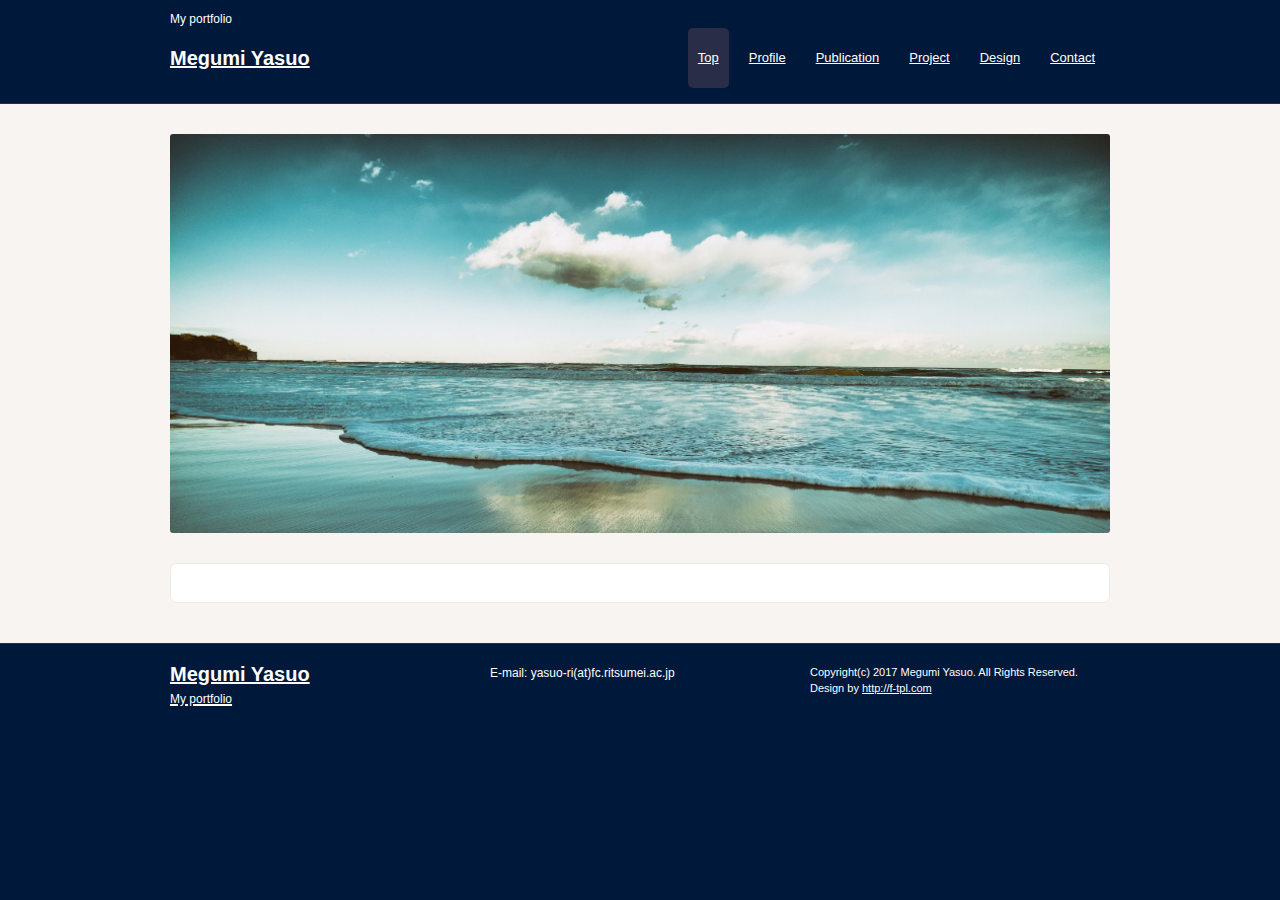
<file: index.html>
<!DOCTYPE html>
<html dir="ltr" lang="ja">
<head>
<meta charset="UTF-8">
<meta name="viewport" content="width=device-width, user-scalable=yes, maximum-scale=1.0, minimum-scale=1.0">
<meta name="description" content="Megumi Yasuo">
<meta name="keywords" content="">
<title>Megumi Yasuo</title>
<link rel="stylesheet" href="style.css" type="text/css" media="screen">
<!--[if lt IE 9]>
<script src="js/html5.js"></script>
<script src="js/css3-mediaqueries.js"></script>
<![endif]-->
</head>
<body>

<!-- ヘッダー -->
<div id="header">
	<div class="inner">
		<h1>My portfolio</h1>
		<!-- ロゴ -->
		<div class="logo">
			<a href="index.html">Megumi Yasuo<br></a>
		</div>
		<!-- / ロゴ -->
    
	  <!-- トップナビゲーション -->
		<ul id="topnav">
			<li class="active"><a href="index.html">Top<br>
			<li><a href="profile.html">Profile<br></a></li>
			<li><a href="publication.html">Publication<br></a></li>
			<li><a href="project.html">Project<br></a></li>
			<li><a href="design.html">Design<br></a></li>
			<li><a href="contact.html">Contact<br></a></li>
		</ul>
		<!-- トップナビゲーション -->
  </div>
</div>
<!-- / ヘッダー -->

<div id="wrapper">

	<!-- メイン画像 -->
	<div id="mainBanner" class="mainImg">
		<img src="images/mainImg.jpg" width= "940" height="500" alt="">
	</div>
	<!-- / メイン画像 -->
 
	<!-- 4カラム -->
<!--   <section class="gridWrapper">
		<article class="grid">
			<h3>自然との調和を目指す企業です</h3>
			<img src="images/eyecatch1.jpg" width="220" height="175" alt="">			
			<p>Comment1</p>
			<p class="readmore"><a href="subpage.html"></a></p>
		</article>
 -->		
	<!-- </section> -->
	<!-- / 4カラム -->
      
	<section class="content">
<!-- 		<h3 class="heading">更新履歴</h3>
		<article>
			<p>3/8 ポートフォリオを公開しました</p> -->
			
		</article>
	</section>

</div>
<!-- / WRAPPER -->

<!-- フッター -->
<div id="footer">
	<div class="inner">
    
		<!-- 3カラム -->
    <section class="gridWrapper">
      
			<article class="grid">
      	<!-- ロゴ -->
				<p class="logo"><a href="index.html">Megumi Yasuo<br /><span>My portfolio</span></a></p>
				<!-- / ロゴ -->
			</article>
			
      <article class="grid">
      	<!-- 電話番号+受付時間 -->
				<p class="mail">E-mail: yasuo-ri(at)fc.ritsumei.ac.jp</p>
				<!-- / 電話番号+受付時間 -->
			</article>
			
      <article class="grid copyright">
      	Copyright(c) 2017 Megumi Yasuo. All Rights Reserved. Design by <a href="http://f-tpl.com" target="_blank" rel="nofollow">http://f-tpl.com</a>
			</article>
		
    </section>
		<!-- / 3カラム -->
      
	</div>
</div>
<!-- / フッター -->

</body>
</html>
</file>
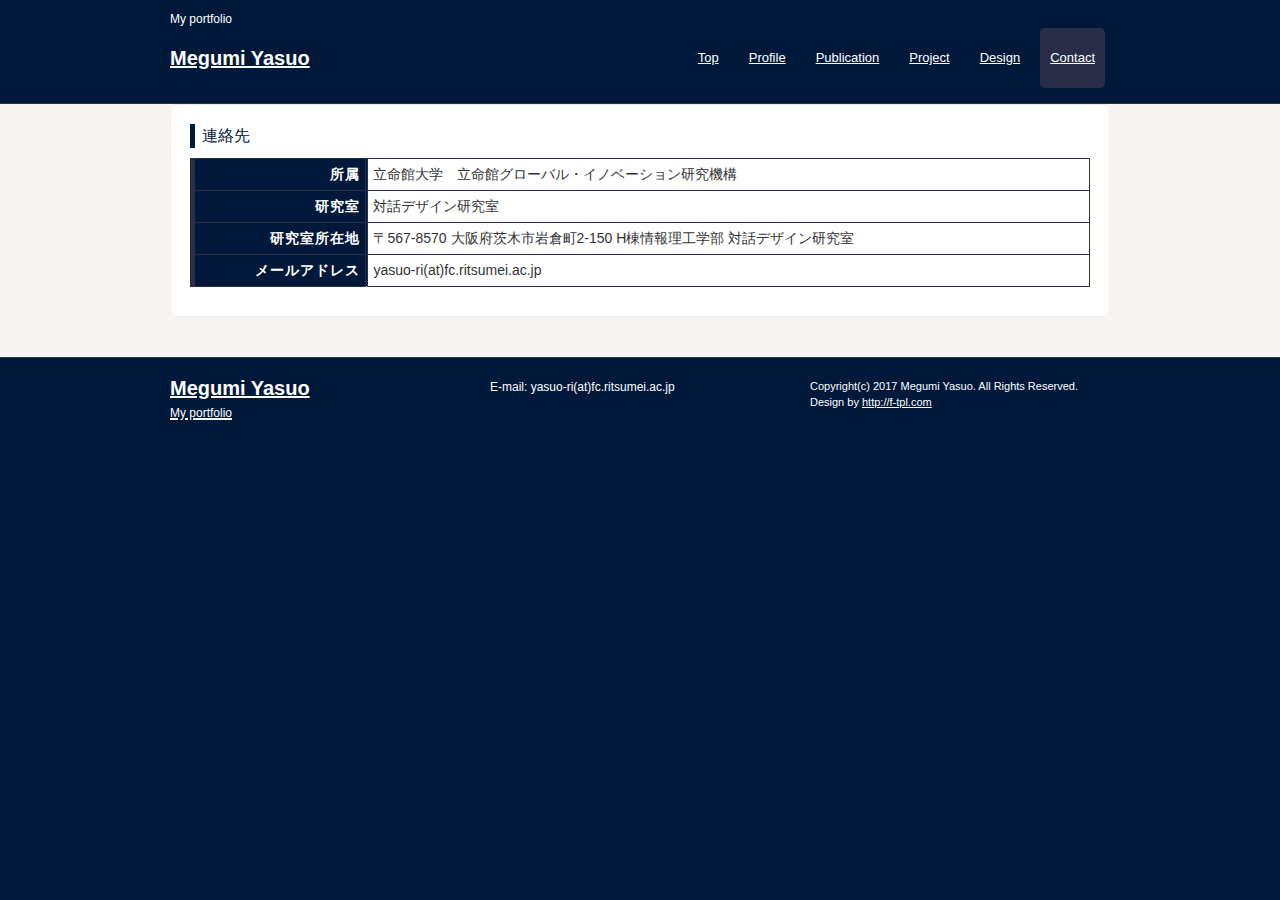
<file: contact.html>
<!DOCTYPE html>
<html dir="ltr" lang="ja">
<head>
<meta charset="UTF-8">
<meta name="viewport" content="width=device-width, user-scalable=yes, maximum-scale=1.0, minimum-scale=1.0">
<meta name="description" content="Megumi Yasuo">
<meta name="keywords" content="">
<title>Megumi Yasuo</title>
<link rel="stylesheet" href="style.css" type="text/css" media="screen">
<!--[if lt IE 9]>
<script src="js/html5.js"></script>
<script src="js/css3-mediaqueries.js"></script>
<![endif]-->
</head>
<body>

<!-- ヘッダー -->
<div id="header">
	<div class="inner">
		<h1>My portfolio</h1>
		<!-- ロゴ -->
		<div class="logo">
			<a href="index.html">Megumi Yasuo<br></a>
		</div>
		<!-- / ロゴ -->
    
	  <!-- トップナビゲーション -->
		<ul id="topnav">
			<li><a href="index.html">Top<br>
			<li><a href="profile.html">Profile<br></a></li>
			<li><a href="publication.html">Publication<br></a></li>
			<li><a href="project.html">Project<br></a></li>
			<li><a href="design.html">Design<br></a></li>
			<li class="active"><a href="contact.html">Contact<br></a></li>
		</ul>
		<!-- トップナビゲーション -->
  </div>
</div>
<!-- / ヘッダー -->

<div id="wrapper">

	<!-- コンテンツ -->

  	<section class="content">
			<h3 class="heading">連絡先</h3>
			<table class="table">
				<tr>
					<th>所属</th>
					<td>立命館大学　立命館グローバル・イノベーション研究機構</td>
				</tr>
				<tr>
					<th>研究室</th>
					<td>対話デザイン研究室</td>
				</tr>
				<tr>
					<th>研究室所在地</th>
					<td>〒567-8570 大阪府茨木市岩倉町2-150 H棟情報理工学部 対話デザイン研究室</td>
				</tr>
				<tr>
					<th>メールアドレス</th>
					<td>yasuo-ri(at)fc.ritsumei.ac.jp</td>
				</tr>
			</table>
		</section>

		
    
	</section>
	<!-- / コンテンツ -->

	<!-- サブコンテンツ -->
  

</div>
<!-- / WRAPPER -->

<!-- フッター -->
<div id="footer">
	<div class="inner">
    
		<!-- 3カラム -->
    <section class="gridWrapper">
      
			<article class="grid">
      	<!-- ロゴ -->
				<p class="logo"><a href="index.html">Megumi Yasuo<br /><span>My portfolio</span></a></p>
				<!-- / ロゴ -->
			</article>
			
      <article class="grid">
      	<!-- 電話番号+受付時間 -->
				<p class="mail">E-mail: yasuo-ri(at)fc.ritsumei.ac.jp</p>
				<!-- / 電話番号+受付時間 -->
			</article>
			
      <article class="grid copyright">
      	Copyright(c) 2017 Megumi Yasuo. All Rights Reserved. Design by <a href="http://f-tpl.com" target="_blank" rel="nofollow">http://f-tpl.com</a>
			</article>
		
    </section>
		<!-- / 3カラム -->
      
	</div>
</div>
<!-- / フッター -->

</body>
</html>
</file>
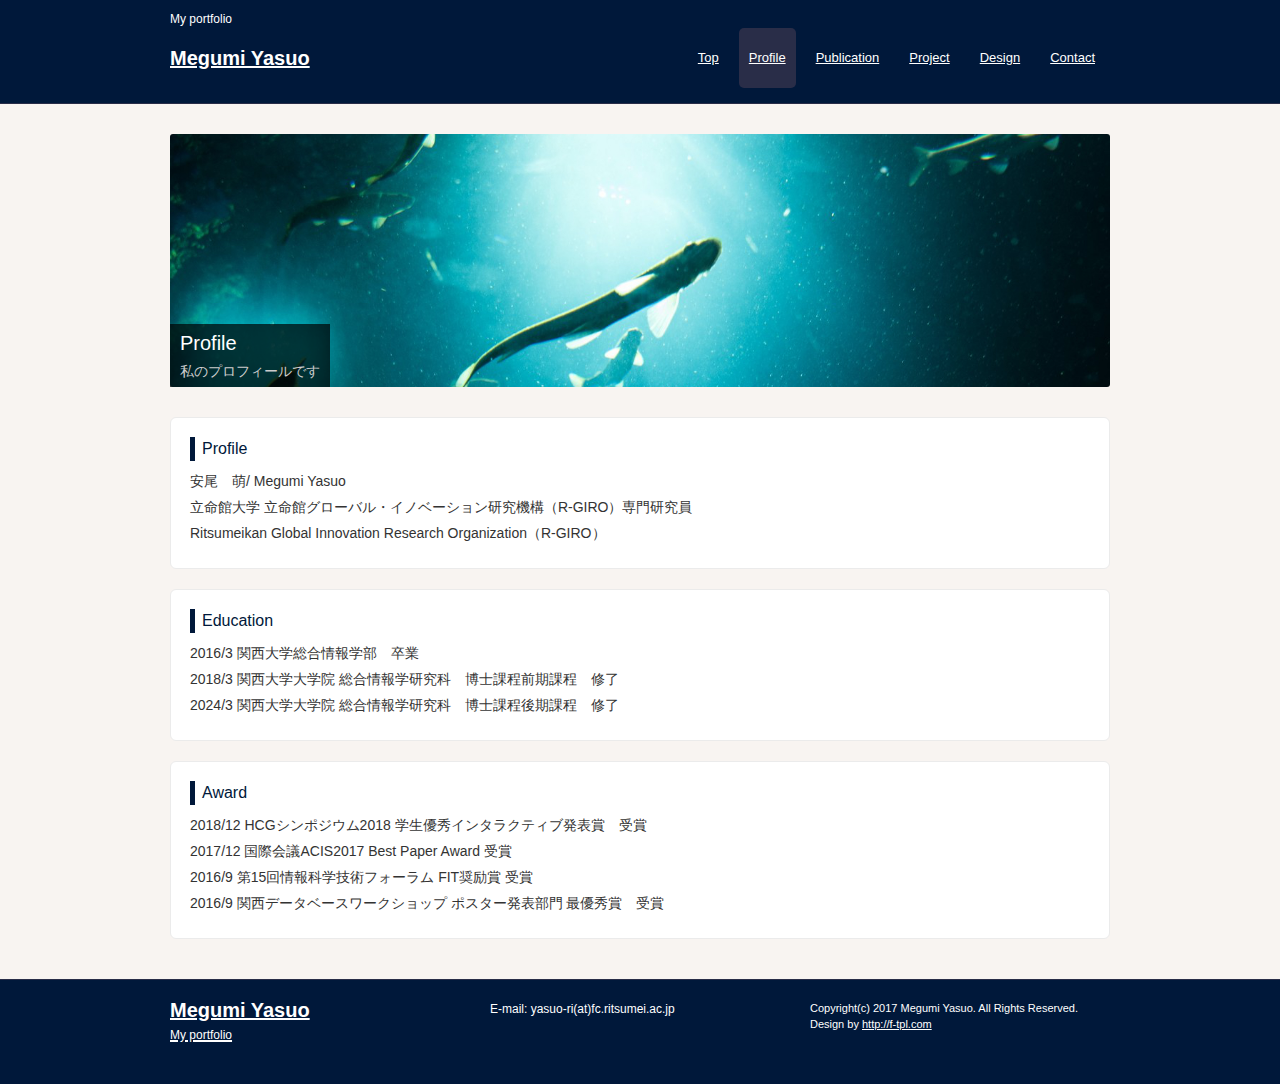
<file: profile.html>
<!DOCTYPE html>
<html dir="ltr" lang="ja">
<head>
<meta charset="UTF-8">
<meta name="viewport" content="width=device-width, user-scalable=yes, maximum-scale=1.0, minimum-scale=1.0">
<meta name="description" content="Megumi Yasuo">
<meta name="keywords" content="">
<title>Megumi Yasuo</title>
<link rel="stylesheet" href="style.css" type="text/css" media="screen">
<!--[if lt IE 9]>
<script src="js/html5.js"></script>
<script src="js/css3-mediaqueries.js"></script>
<![endif]-->
</head>
<body>

<!-- ヘッダー -->
<div id="header">
	<div class="inner">
		<h1>My portfolio</h1>
		<!-- ロゴ -->
		<div class="logo">
			<a href="index.html">Megumi Yasuo<br></a>
		</div>
		<!-- / ロゴ -->
    
	  <!-- トップナビゲーション -->
		<ul id="topnav">
			<li><a href="index.html">Top<br>
			<li class="active"><a href="profile.html">Profile<br></a></li>
			<li><a href="publication.html">Publication<br></a></li>
			<li><a href="project.html">Project<br></a></li>
			<li><a href="design.html">Design<br></a></li>
			<li><a href="contact.html">Contact<br></a></li>
		</ul>
		<!-- トップナビゲーション -->
  </div>
</div>
<!-- / ヘッダー -->

<div id="wrapper">

	<!-- コンテンツ -->
	<section id="main">

		<!-- サブ画像 -->
		<div id="mainBanner" class="subImg">
      <img src="images/mainImg2.jpg" alt="" width="940" height="200">
      <div class="slogan">
			<h2>Profile</h2>
			<h3>私のプロフィールです</h3>	
			</div>
    </div>
		<!-- / サブ画像 -->

		<section class="content">
			<h3 class="heading">Profile</h3>
			<article>
				<p class="myName">安尾　萌/ Megumi Yasuo</p>
				<p>立命館大学 立命館グローバル・イノベーション研究機構（R-GIRO）専門研究員</p>
				<p>Ritsumeikan Global Innovation Research Organization（R-GIRO）</p>
			</article>

		</section>


		<section class="content">
			<h3 class="heading">Education</h3>
			<article>
				<p>2016/3 関西大学総合情報学部　卒業</p>
				<p>2018/3 関西大学大学院 総合情報学研究科　博士課程前期課程　修了</p>
				<p>2024/3 関西大学大学院 総合情報学研究科　博士課程後期課程　修了</p>

			</article>
		</section>

		<section class="content">
			<h3 class="heading">Award</h3>
			<article>
				<p>2018/12 HCGシンポジウム2018 学生優秀インタラクティブ発表賞　受賞</p>
				<p>2017/12 国際会議ACIS2017 Best Paper Award 受賞</p>
				<p>2016/9 第15回情報科学技術フォーラム FIT奨励賞 受賞</p>
				<p>2016/9 関西データベースワークショップ ポスター発表部門 最優秀賞　受賞</p>

			</article>
		</section>

    
	</section>
	<!-- / コンテンツ -->


</div>
<!-- / WRAPPER -->

<!-- フッター -->
<div id="footer">
	<div class="inner">
    
		<!-- 3カラム -->
    <section class="gridWrapper">
      
			<article class="grid">
      	<!-- ロゴ -->
				<p class="logo"><a href="index.html">Megumi Yasuo<br><span>My portfolio</span></a></p>
				<!-- / ロゴ -->
			</article>
			
      <article class="grid">
      	<!-- 電話番号+受付時間 -->
				<p class="mail">E-mail: yasuo-ri(at)fc.ritsumei.ac.jp</p>
				<!-- / 電話番号+受付時間 -->
			</article>
			
      <article class="grid copyright">
      	Copyright(c) 2017 Megumi Yasuo. All Rights Reserved. Design by <a href="http://f-tpl.com" target="_blank" rel="nofollow">http://f-tpl.com</a>
			</article>
		
    </section>
		<!-- / 3カラム -->
      
	</div>
</div>
<!-- / フッター -->

</body>
</html>
</file>
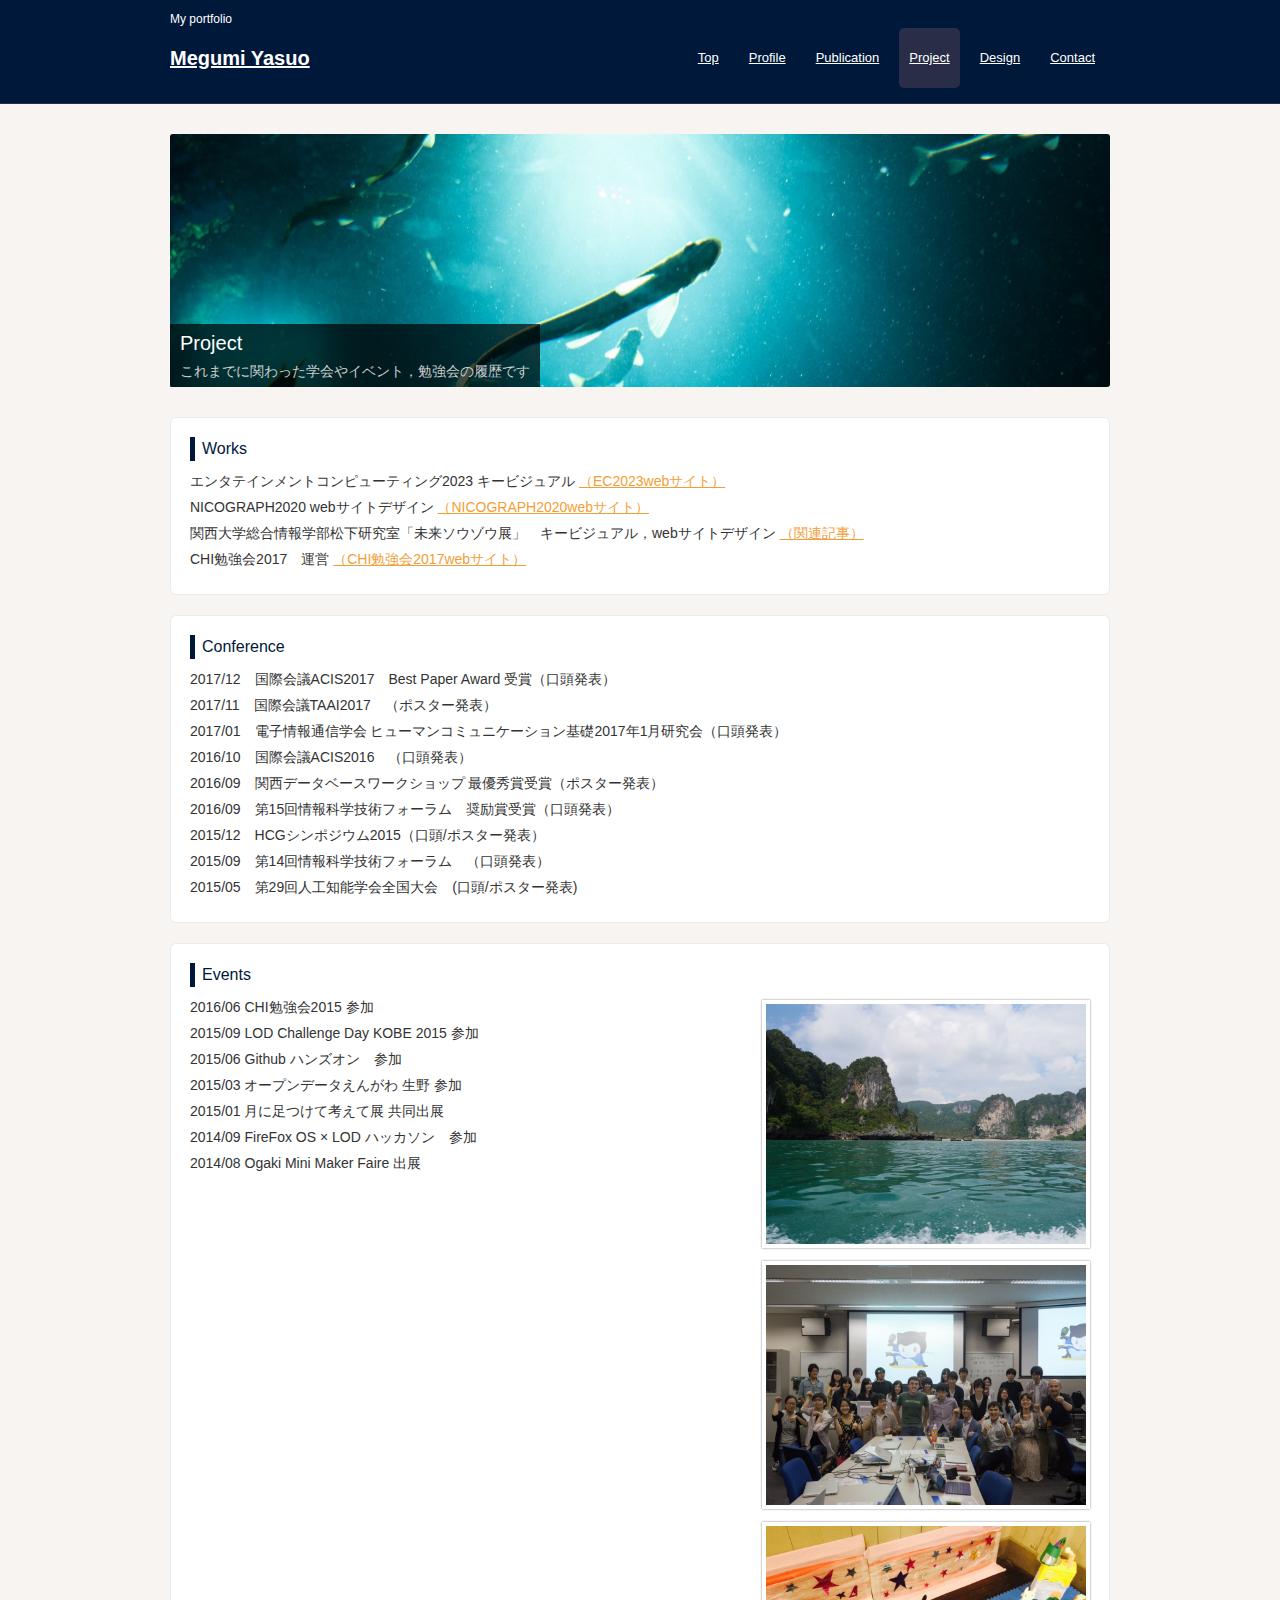
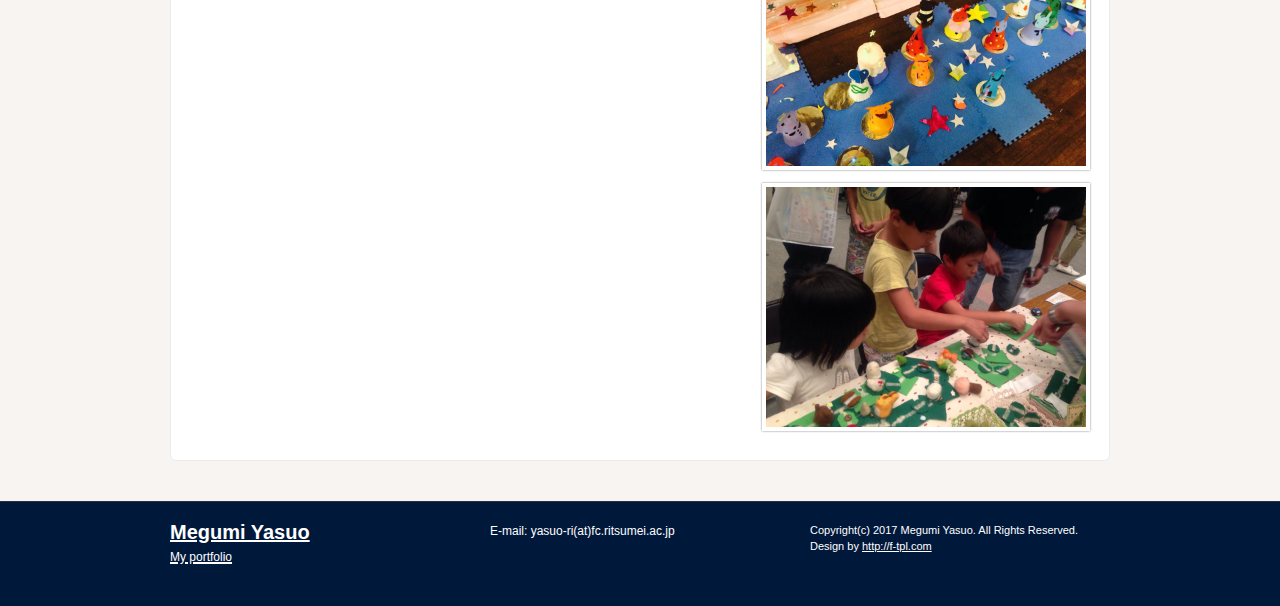
<file: project.html>
<!DOCTYPE html>
<html dir="ltr" lang="ja">
<head>
<meta charset="UTF-8">
<meta name="viewport" content="width=device-width, user-scalable=yes, maximum-scale=1.0, minimum-scale=1.0">
<meta name="description" content="Megumi Yasuo">
<meta name="keywords" content="">
<title>Megumi Yasuo</title>
<link rel="stylesheet" href="style.css" type="text/css" media="screen">
<!--[if lt IE 9]>
<script src="js/html5.js"></script>
<script src="js/css3-mediaqueries.js"></script>
<![endif]-->
</head>
<body>

<!-- ヘッダー -->
<div id="header">
	<div class="inner">
		<h1>My portfolio</h1>
		<!-- ロゴ -->
		<div class="logo">
			<a href="index.html">Megumi Yasuo<br></a>
		</div>
		<!-- / ロゴ -->
    
	  <!-- トップナビゲーション -->
		<ul id="topnav">
			<li><a href="index.html">Top<br>
			<li><a href="profile.html">Profile<br></a></li>
			<li><a href="publication.html">Publication<br></a></li>
			<li class="active"><a href="project.html">Project<br></a></li>
			<li><a href="design.html">Design<br></a></li>
			<li><a href="contact.html">Contact<br></a></li>
		</ul>
		<!-- トップナビゲーション -->
  </div>
</div>
<!-- / ヘッダー -->

<div id="wrapper">

	<!-- コンテンツ -->
	<section id="main">

		<!-- サブ画像 -->
		<div id="mainBanner" class="subImg">
      <img src="images/mainImg2.jpg" alt="" width="940" height="200">
      <div class="slogan">
				<h2>Project</h2>
				<h3>これまでに関わった学会やイベント，勉強会の履歴です</h3>
			</div>
    </div>
        <section class="content">
			<h3 class="heading">Works</h3>
			<article>
				<p>エンタテインメントコンピューティング2023 キービジュアル
				<a href="https://ec2023.entcomp.org/">（EC2023webサイト）</a></p>

				<p>NICOGRAPH2020 webサイトデザイン
				<a href="https://www.art-science.org/nicograph/nico2020/">（NICOGRAPH2020webサイト）</a></p>

				<p>関西大学総合情報学部松下研究室「未来ソウゾウ展」　キービジュアル，webサイトデザイン
				<a href="https://mtstlab.org/?p=4225">（関連記事）</a></p>

				<p>CHI勉強会2017　運営
				<a href="https://sigchi.jp/seminar/chi2017/">（CHI勉強会2017webサイト）</a></p>
			</article>
	</section>

		<!-- / サブ画像 -->
		<section class="content">
			<h3 class="heading">Conference</h3>
			<article>
				<p>2017/12　国際会議ACIS2017　Best Paper Award 受賞（口頭発表）</p>
				<p>2017/11　国際会議TAAI2017　（ポスター発表）</p>
				<p>2017/01　電子情報通信学会 ヒューマンコミュニケーション基礎2017年1月研究会（口頭発表）</p>
				<p>2016/10　国際会議ACIS2016　（口頭発表）</p>
				<p>2016/09　関西データベースワークショップ 最優秀賞受賞（ポスター発表）</p>
				<p>2016/09　第15回情報科学技術フォーラム　奨励賞受賞（口頭発表）</p>
				<p>2015/12　HCGシンポジウム2015（口頭/ポスター発表）</p>
				<p>2015/09　第14回情報科学技術フォーラム　（口頭発表）</p>
				<p>2015/05　第29回人工知能学会全国大会　(口頭/ポスター発表)</p>
			</article>
		</section>


		<section class="content">
			<h3 class="heading">Events</h3>
			<article>
				<img src="images/ACIS2016.jpg" width="320" height="240" alt="" class="alignright frame">
				<p>2016/06  CHI勉強会2015 参加</p>
				<p>2015/09  LOD Challenge Day KOBE 2015 参加</p>
				<img src="images/github.jpg" width="320" height="240" alt="" class="alignright frame">
				<p>2015/06  Github ハンズオン　参加</p>
				<p>2015/03  オープンデータえんがわ 生野  参加</p>
				<img src="images/Tsukiten.jpg" width="320" height="240" alt="" class="alignright frame">
				<p>2015/01  月に足つけて考えて展 共同出展</p>
				<p>2014/09  FireFox OS × LOD ハッカソン　参加</p>
				<img src="images/Make_ogaki.jpg" width="320" height="240" alt="" class="alignright frame">
				<p>2014/08  Ogaki Mini Maker Faire 出展</p>
			</article>
		</section>
    

	<!-- / サブコンテンツ -->

</div>
<!-- / WRAPPER -->

<!-- フッター -->
<div id="footer">
	<div class="inner">
    
		<!-- 3カラム -->
    <section class="gridWrapper">
      
			<article class="grid">
      	<!-- ロゴ -->
				<p class="logo"><a href="index.html">Megumi Yasuo<br /><span>My portfolio</span></a></p>
				<!-- / ロゴ -->
			</article>
			
      <article class="grid">
      	<!-- 電話番号+受付時間 -->
				<p class="mail">E-mail: yasuo-ri(at)fc.ritsumei.ac.jp</p>
				<!-- / 電話番号+受付時間 -->
			</article>
			
      <article class="grid copyright">
      	Copyright(c) 2017 Megumi Yasuo. All Rights Reserved. Design by <a href="http://f-tpl.com" target="_blank" rel="nofollow">http://f-tpl.com</a>
			</article>
		
    </section>
		<!-- / 3カラム -->
      
	</div>
</div>
<!-- / フッター -->

</body>
</html>
</file>
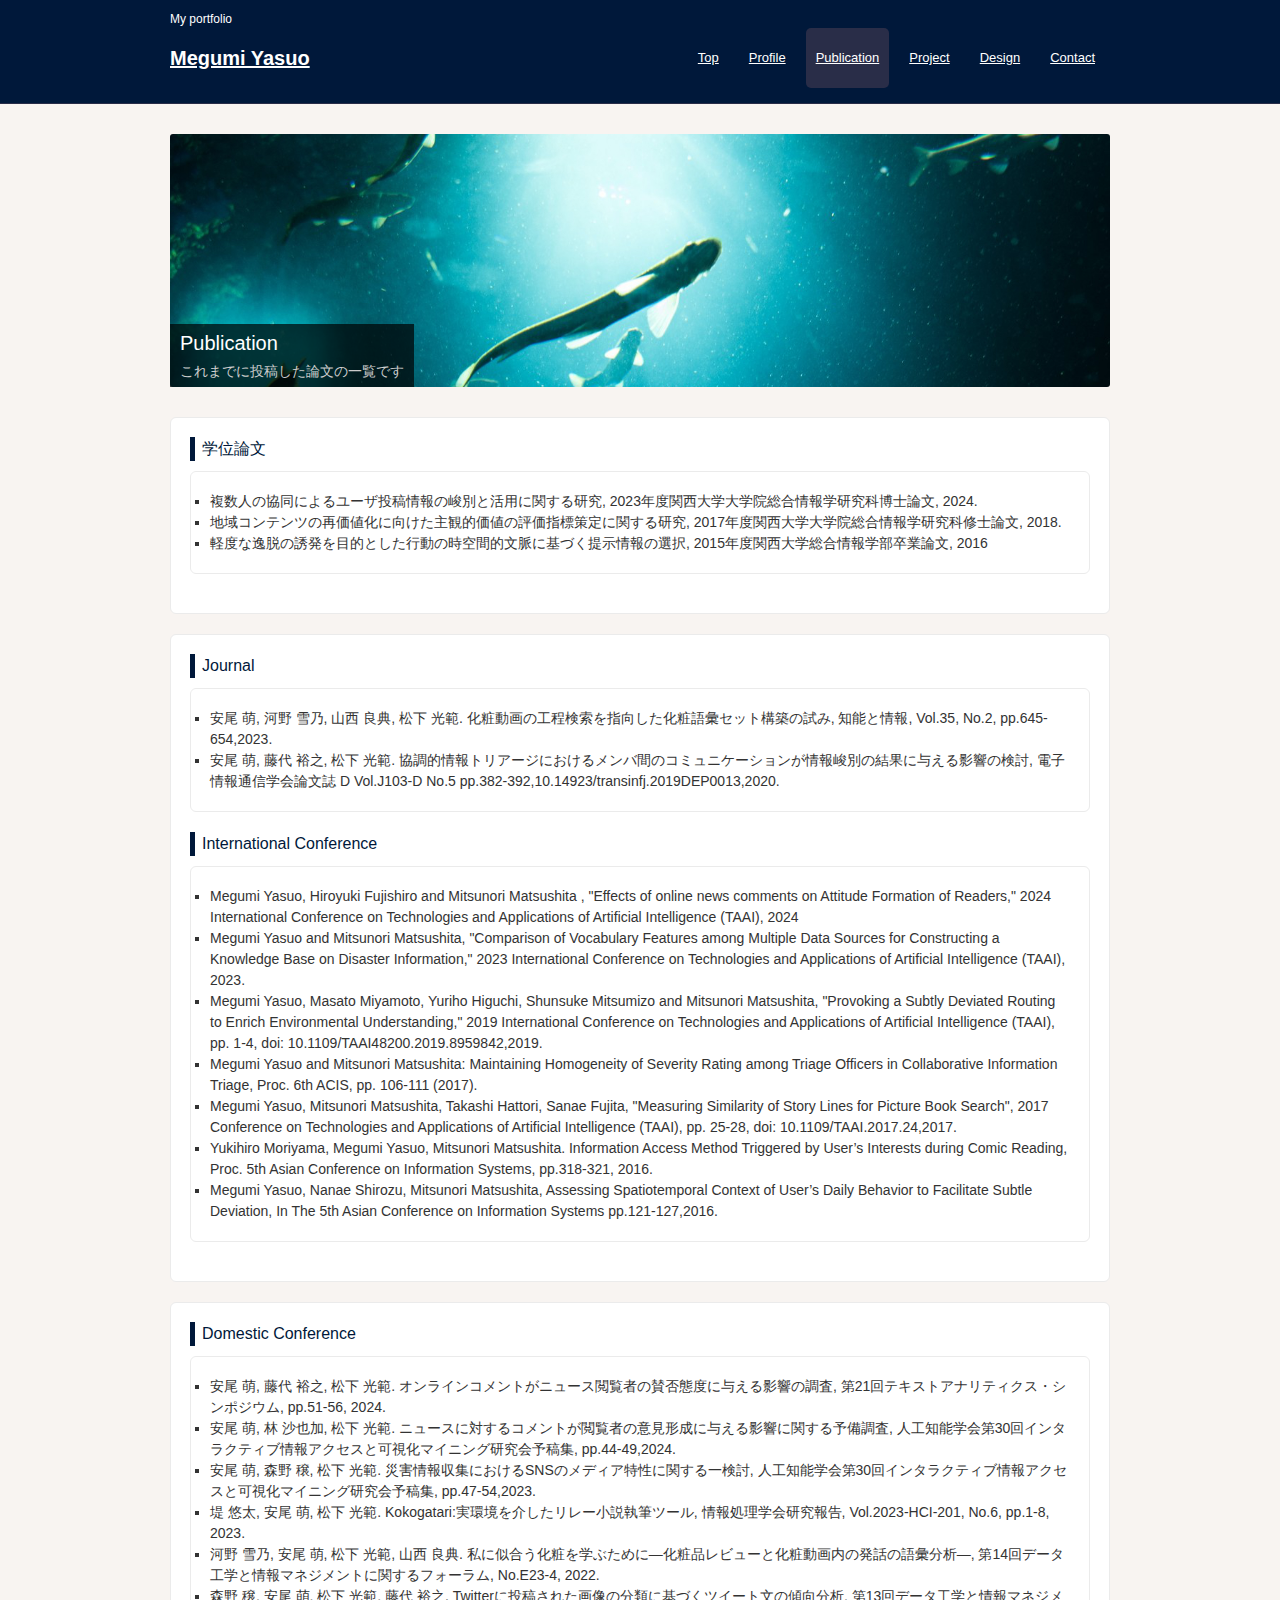
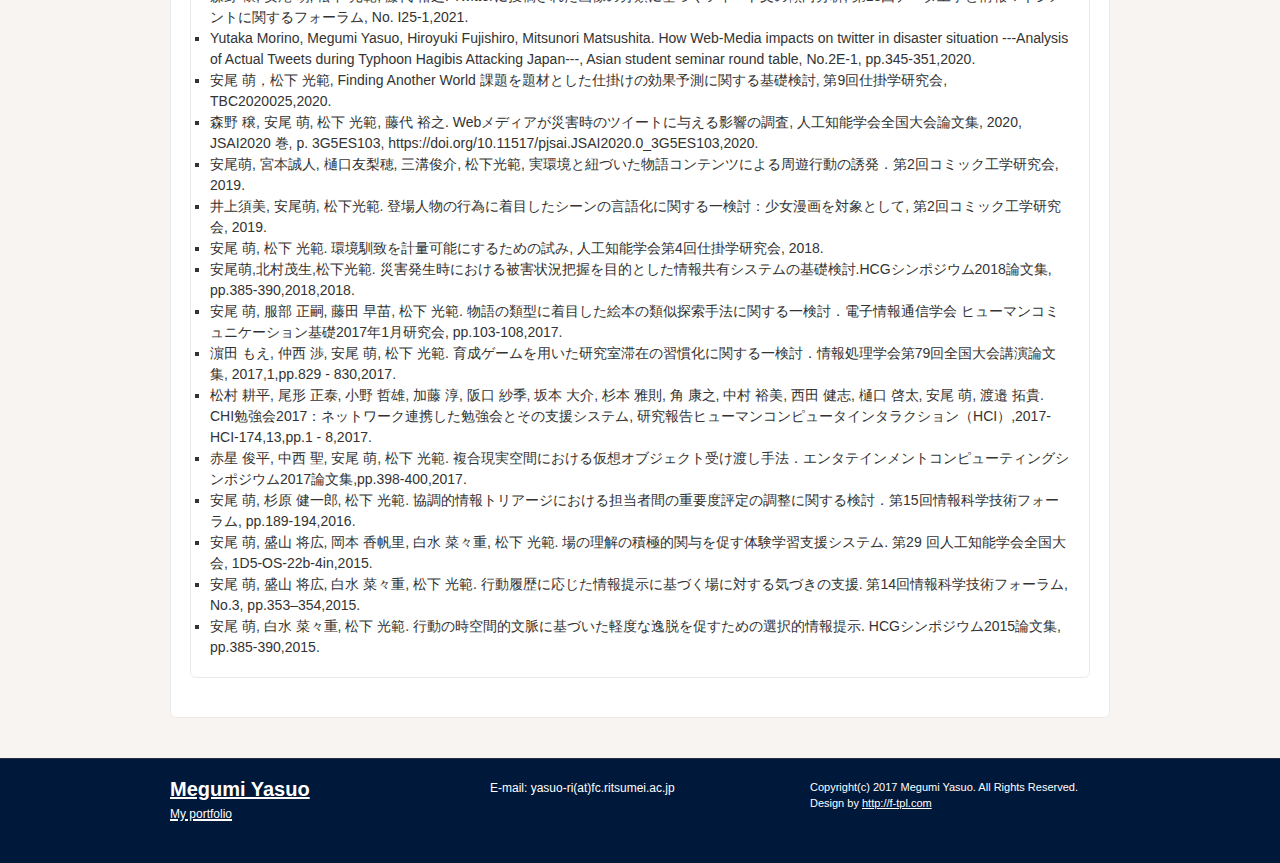
<file: publication.html>
<!DOCTYPE html>
<html dir="ltr" lang="ja">
<head>
<meta charset="UTF-8">
<meta name="viewport" content="width=device-width, user-scalable=yes, maximum-scale=1.0, minimum-scale=1.0">
<meta name="description" content="Megumi Yasuo">
<meta name="keywords" content="">
<title>Megumi Yasuo</title>
<link rel="stylesheet" href="style.css" type="text/css" media="screen">
<!--[if lt IE 9]>
<script src="js/html5.js"></script>
<script src="js/css3-mediaqueries.js"></script>
<![endif]-->
</head>
<body>

<!-- ヘッダー -->
<div id="header">
	<div class="inner">
		<h1>My portfolio</h1>
		<!-- ロゴ -->
		<div class="logo">
			<a href="index.html">Megumi Yasuo<br></a>
		</div>
		<!-- / ロゴ -->
    
	  <!-- トップナビゲーション -->
		<ul id="topnav">
			<li><a href="index.html">Top<br>
			<li><a href="profile.html">Profile<br></a></li>
			<li class="active"><a href="publication.html">Publication<br></a></li>
			<li><a href="project.html">Project<br></a></li>
			<li><a href="design.html">Design<br></a></li>
			<li><a href="contact.html">Contact<br></a></li>
		</ul>
		<!-- トップナビゲーション -->
  </div>
</div>
<!-- / ヘッダー -->

<div id="wrapper">

	<!-- コンテンツ -->
	<section id="main">

		<!-- サブ画像 -->
		<div id="mainBanner" class="subImg">
      <img src="images/mainImg2.jpg" alt="" width="940" height="200">
      <div class="slogan">
				<h2>Publication</h2>
				<h3>これまでに投稿した論文の一覧です</h3>
			</div>
    </div>
		<!-- / サブ画像 -->
		<section class="content">
			<h3 class="heading">学位論文</h3>
			<ul class="paper_list">
    		<li>複数人の協同によるユーザ投稿情報の峻別と活用に関する研究, 2023年度関西大学大学院総合情報学研究科博士論文, 2024.</li>
    		<li>地域コンテンツの再価値化に向けた主観的価値の評価指標策定に関する研究, 2017年度関西大学大学院総合情報学研究科修士論文, 2018.</li>
    		<li>軽度な逸脱の誘発を目的とした行動の時空間的文脈に基づく提示情報の選択, 2015年度関西大学総合情報学部卒業論文, 2016</li>
    		</ul>
		</section>


		<section class="content">
			<h3 class="heading">Journal</h3>
			<ul class="paper_list">
				<li>安尾 萌, 河野 雪乃, 山西 良典, 松下 光範. 化粧動画の工程検索を指向した化粧語彙セット構築の試み, 知能と情報, Vol.35, No.2, pp.645-654,2023.</li>
				<li>安尾 萌, 藤代 裕之, 松下 光範. 協調的情報トリアージにおけるメンバ間のコミュニケーションが情報峻別の結果に与える影響の検討, 電子情報通信学会論文誌 D Vol.J103-D No.5 pp.382-392,10.14923/transinfj.2019DEP0013,2020.</li>

			</ul>
			<h3 class="heading">International Conference</h3>
			<ul class="paper_list">
				<li>Megumi Yasuo, Hiroyuki Fujishiro and Mitsunori Matsushita
				, "Effects of online news comments on Attitude Formation of Readers," 2024 International Conference on Technologies and Applications of Artiﬁcial Intelligence (TAAI), 2024</li>
				<li>Megumi Yasuo and  Mitsunori Matsushita, "Comparison of Vocabulary Features among Multiple Data Sources for Constructing a Knowledge Base on Disaster Information," 2023 International Conference on Technologies and Applications of Artiﬁcial Intelligence (TAAI), 2023.</li>
				<li>Megumi Yasuo, Masato Miyamoto, Yuriho Higuchi, Shunsuke Mitsumizo and Mitsunori Matsushita, "Provoking a Subtly Deviated Routing to Enrich Environmental Understanding," 2019 International Conference on Technologies and Applications of Artiﬁcial Intelligence (TAAI), pp. 1-4, doi: 10.1109/TAAI48200.2019.8959842,2019.</li>
				<li>Megumi Yasuo and Mitsunori Matsushita: Maintaining Homogeneity of Severity Rating among Triage Officers in Collaborative Information Triage, Proc. 6th ACIS, pp. 106-111 (2017).</li>
				<li>Megumi Yasuo, Mitsunori Matsushita, Takashi Hattori, Sanae Fujita, "Measuring Similarity of Story Lines for Picture Book Search", 2017 Conference on Technologies and Applications of Artificial Intelligence (TAAI), pp. 25-28, doi: 10.1109/TAAI.2017.24,2017.</li>
				<li>Yukihiro Moriyama, Megumi Yasuo, Mitsunori Matsushita. Information Access Method Triggered by User’s Interests during Comic Reading, Proc. 5th Asian Conference on Information Systems, pp.318-321, 2016.</li>
				<li>Megumi Yasuo, Nanae Shirozu, Mitsunori Matsushita, Assessing Spatiotemporal Context of User’s Daily Behavior to Facilitate Subtle Deviation, In The 5th Asian Conference on Information Systems pp.121-127,2016.</li>
		</section>

		<section class="content">
			<h3 class="heading">Domestic Conference</h3>
			<ul class="paper_list">
				<li>安尾 萌, 藤代 裕之, 松下 光範. オンラインコメントがニュース閲覧者の賛否態度に与える影響の調査, 第21回テキストアナリティクス・シンポジウム, pp.51-56, 2024.</li>
				<li>安尾 萌, 林 沙也加, 松下 光範. ニュースに対するコメントが閲覧者の意見形成に与える影響に関する予備調査, 人工知能学会第30回インタラクティブ情報アクセスと可視化マイニング研究会予稿集, pp.44-49,2024.</li>
				<li>安尾 萌, 森野 穣, 松下 光範. 災害情報収集におけるSNSのメディア特性に関する一検討, 人工知能学会第30回インタラクティブ情報アクセスと可視化マイニング研究会予稿集, pp.47-54,2023.</li>
				<li>堤 悠太, 安尾 萌, 松下 光範. Kokogatari:実環境を介したリレー小説執筆ツール, 情報処理学会研究報告, Vol.2023-HCI-201, No.6, pp.1-8, 2023.</li>
				<li>河野 雪乃, 安尾 萌, 松下 光範, 山西 良典. 私に似合う化粧を学ぶために―化粧品レビューと化粧動画内の発話の語彙分析―, 第14回データ工学と情報マネジメントに関するフォーラム, No.E23-4, 2022.</li>
				<li>森野 穣, 安尾 萌, 松下 光範, 藤代 裕之. Twitterに投稿された画像の分類に基づくツイート文の傾向分析, 第13回データ工学と情報マネジメントに関するフォーラム, No. I25-1,2021.</li>
				<li>Yutaka Morino, Megumi Yasuo, Hiroyuki Fujishiro, Mitsunori Matsushita. How Web-Media impacts on twitter in disaster situation ---Analysis of Actual Tweets during Typhoon Hagibis Attacking Japan---, Asian student seminar round table, No.2E-1, pp.345-351,2020.</li>
				<li>安尾 萌，松下 光範, Finding Another World 課題を題材とした仕掛けの効果予測に関する基礎検討, 第9回仕掛学研究会, TBC2020025,2020.</li>
				<li>森野 穣, 安尾 萌, 松下 光範, 藤代 裕之. Webメディアが災害時のツイートに与える影響の調査, 人工知能学会全国大会論文集, 2020, JSAI2020 巻, p. 3G5ES103, https://doi.org/10.11517/pjsai.JSAI2020.0_3G5ES103,2020.</li>
				<li>安尾萌, 宮本誠人, 樋口友梨穂, 三溝俊介, 松下光範, 実環境と紐づいた物語コンテンツによる周遊行動の誘発．第2回コミック工学研究会, 2019.</li>
				<li>井上須美, 安尾萌, 松下光範. 登場人物の行為に着目したシーンの言語化に関する一検討：少女漫画を対象として, 第2回コミック工学研究会, 2019.</li>
				<li>安尾 萌, 松下 光範. 環境馴致を計量可能にするための試み, 人工知能学会第4回仕掛学研究会, 2018.</li>
				<li>安尾萌,北村茂生,松下光範. 災害発生時における被害状況把握を目的とした情報共有システムの基礎検討.HCGシンポジウム2018論文集, pp.385-390,2018,2018.</li>
				<li>安尾 萌, 服部 正嗣, 藤田 早苗, 松下 光範. 物語の類型に着目した絵本の類似探索手法に関する一検討．電子情報通信学会 ヒューマンコミュニケーション基礎2017年1月研究会, pp.103-108,2017.</li>
				<li>濵田 もえ, 仲西 渉, 安尾 萌, 松下 光範. 育成ゲームを用いた研究室滞在の習慣化に関する一検討．情報処理学会第79回全国大会講演論文集, 2017,1,pp.829 - 830,2017.</li>
				<li>松村 耕平, 尾形 正泰, 小野 哲雄, 加藤 淳, 阪口 紗季, 坂本 大介, 杉本 雅則, 角 康之, 中村 裕美, 西田 健志, 樋口 啓太, 安尾 萌, 渡邉 拓貴. CHI勉強会2017：ネットワーク連携した勉強会とその支援システム, 研究報告ヒューマンコンピュータインタラクション（HCI）,2017-HCI-174,13,pp.1 - 8,2017.</li>
				<li>赤星 俊平, 中西 聖, 安尾 萌,  松下 光範. 複合現実空間における仮想オブジェクト受け渡し手法．エンタテインメントコンピューティングシンポジウム2017論文集,pp.398-400,2017.</li>
				<li>安尾 萌, 杉原 健一郎, 松下 光範. 協調的情報トリアージにおける担当者間の重要度評定の調整に関する検討．第15回情報科学技術フォーラム, pp.189-194,2016.</li>
				<li>安尾 萌, 盛山 将広, 岡本 香帆里, 白水 菜々重, 松下 光範. 場の理解の積極的関与を促す体験学習支援システム. 第29 回人工知能学会全国大会, 1D5-OS-22b-4in,2015.</li>
				<li>安尾 萌, 盛山 将広, 白水 菜々重, 松下 光範. 行動履歴に応じた情報提示に基づく場に対する気づきの支援. 第14回情報科学技術フォーラム, No.3, pp.353–354,2015.</li>
				<li>安尾 萌, 白水 菜々重, 松下 光範. 行動の時空間的文脈に基づいた軽度な逸脱を促すための選択的情報提示. HCGシンポジウム2015論文集, pp.385-390,2015.</li>
			</ul>



	</aside>
	<!-- / サブコンテンツ -->

</div>
<!-- / WRAPPER -->

<!-- フッター -->
<div id="footer">
	<div class="inner">
    
		<!-- 3カラム -->
    <section class="gridWrapper">
      
			<article class="grid">
      	<!-- ロゴ -->
				<p class="logo"><a href="index.html">Megumi Yasuo<br/><span>My portfolio</span></a></p>
				<!-- / ロゴ -->
			</article>
			
      <article class="grid">
      	<!-- 電話番号+受付時間 -->
				<p class="mail">E-mail: yasuo-ri(at)fc.ritsumei.ac.jp</p>
				<!-- / 電話番号+受付時間 -->
			</article>
			
      <article class="grid copyright">
      	Copyright(c) 2017 Megumi Yasuo. All Rights Reserved. Design by <a href="http://f-tpl.com" target="_blank" rel="nofollow">http://f-tpl.com</a>
			</article>
		
    </section>
		<!-- / 3カラム -->
      
	</div>
</div>
<!-- / フッター -->

</body>
</html>
</file>
<file: style.css>
@charset "utf-8";


/* =Reset default browser CSS.
Based on work by Eric Meyer: http://meyerweb.com/eric/tools/css/reset/index.html
-------------------------------------------------------------- */
html, body, div, span, applet, object, iframe, h1, h2, h3, h4, h5, h6, p, blockquote, pre, a, abbr, acronym, address, big, cite, code, del, dfn, em, font, ins, kbd, q, s, samp, small, strike, strong, sub, sup, tt, var, dl, dt, dd, ol, ul, li, fieldset, form, label, legend, table, caption, tbody, tfoot, thead, tr, th, td {border: 0;font-family: inherit;font-size: 100%;font-style: inherit;font-weight: inherit;margin: 0;outline: 0;padding: 0;vertical-align: baseline;}
:focus {outline: 0;}

ol, ul {list-style: none;}
table {border-collapse: separate;border-spacing: 0;}
caption, th, td {font-weight: normal;text-align: left;}
blockquote:before, blockquote:after,q:before, q:after {content: "";}
blockquote, q {quotes: "" "";}
a img{border: 0;}
figure{margin:0}
article, aside, details, figcaption, figure, footer, header, hgroup, menu, nav, section {display: block;}
/* -------------------------------------------------------------- */

body{
color:#333;
font:12px verdana,"ヒラギノ丸ゴ ProN W4","Hiragino Maru Gothic ProN","メイリオ","Meiryo","ＭＳ Ｐゴシック","MS PGothic",Sans-Serif;
line-height:1.5;
background:#f8f4f1;
-webkit-text-size-adjust: none;
}

html{background:#00183a;}


/* リンク設定
------------------------------------------------------------*/
a{color:#F29E38;text-decoration:underline;}
a:hover{color:#686d8f;}
a:active, a:focus{outline:0;}


/* 全体
------------------------------------------------------------*/
#wrapper{
margin:0 auto;
padding:0 1%;
width:98%;
position:relative;
}

.inner{
margin:0 auto;
width:100%;
}


/*************
/* ヘッダー
*************/
#header{
padding:10px 0 15px;
overflow:hidden;
background:#00183a;
border-bottom:1px solid #292d48;
}

* html #header{height:1%;}

#header h1{
font-size:12px;
font-weight:normal;
color:#fff;
}


/*************
/* ロゴ
*************/
#header .logo{
float:left;
padding:20px 0 0;
}

.logo a{
font-size:20px;
font-weight:bold;
line-height:1;
color:#fff;
}

.logo span{
font-size:12px;
font-weight:normal;
}


/**************************
/* トップナビゲーション
**************************/
ul#topnav{
float:right;
overflow:hidden;
}

* html ul#topnav{height:1%;}

ul#topnav li{
float:left;
margin:0 5px;
text-align:center;
}

ul#topnav a{
font-size:13px;
display:block;
padding:20px 10px;
color:#fff;
}

ul#topnav span{
color:#cdcdcd;
font-size:10px;
}

ul#topnav li.active a,ul#topnav a:hover{
background:#292d48;
border-radius:5px;
}


/**************************
/* メイン画像（トップページ+サブページ）
**************************/
#mainBanner{
margin:30px auto;
padding:0;
width:100%;
position:relative;
line-height:0;
}

#mainBanner img{
max-width:100%;
height:auto;
border-radius:3px;
}

.slogan{
position:absolute;
max-width:100%;
height:auto;
bottom:0;
left:0;
padding:5px 10px;
line-height:1.4;
background:url(images/tp.png);
}

.slogan h2{
padding-bottom:5px;
color:#333;
font-size:20px;
}

.slogan h3{
font-size:14px;
color:#666;
}

/* サブページ スローガンの背景・黒*/
.subImg .slogan{background:url(images/tp2.png);}

.subImg .slogan h2{color:#fff;}
.subImg .slogan h3{color:#ccc;}



/**************************
/* グリッド
**************************/
.gridWrapper{
padding-bottom:20px;
overflow: hidden;
}

* html .gridWrapper{height:1%;}
	
.grid{
float:left;
border-radius:5px;
background:#fff;
}

.grid h3{
padding:20px 5px;
text-align:center;
color:#fff;
border-radius:5px 5px 0 0;
background:#292d48;
}

.grid p{
padding:5px 10px;
}

.gridWrapper img{
max-width:100%;
height:auto;
}

/* フッター内のグリッド(3カラム) */
#footer .grid{
color:#fff;
background:transparent;
}

#footer .grid p{padding:0;}


/*************
メイン コンテンツ
*************/
section.content{
padding:19px;
margin-bottom:20px;
border:1px solid #ebebeb;
border-radius:6px;
background:#fff;
overflow:hidden;
font-size:14px;
}

* html section.content{height:1%;}

section.content p{margin-bottom:5px;}

h3.heading{
padding-left:7px;
margin-bottom:10px;
font-size:16px;
border-left:5px solid #00183a;
color:#00183a;
}

section.content img{
max-width:90%;
height:auto;
}

.alignleft{
float:left;
clear:left;
margin:3px 10px 10px 0;
}

.alignright{
float:right;
clear:right;
margin:3px 0 10px 10px;
}

img.frame,#gallery img{
border:4px solid #fff;
box-shadow:0 0 2px rgba(0, 0, 0, 0.5);
-webkit-box-shadow:0 0 2px rgba(0, 0, 0, 0.5);
}

#gallery .grid{padding:5px 0 0;}

ul.paper_list{
padding:19px;
margin-bottom:20px;
border:1px solid #ebebeb;
border-radius:6px;
background:#fff;
overflow:hidden;
font-size:14px;
list-style-type: square;}
/*************
テーブル
*************/
table.table{
border-collapse:collapse;
width:100%;
margin:10px auto;
}

table.table th,table.table td{
padding:5px;
border:1px solid #292d48;
}

table.table th{
text-align:right;
font-weight:bold;
letter-spacing:1px;
white-space:nowrap;
color:#fff;
background:#00183a;
border-left:#292d48 5px solid
}

table.table td{border-left:#292d48 3px double}



/*************
サブコンテンツ
*************/
#sub ul{padding:10px;}

#sub li{
margin-bottom:10px;
padding-bottom:10px;
border-bottom:1px dashed #ebebeb;
}

#sub li:last-child{
border:0;
margin-bottom:0;
}

#sub li a{display:block;}

#sub ul.list{padding-bottom:7px;}

#sub ul.list li{
clear:both;
margin-bottom:5px;
padding:5px 0;
overflow:hidden;
}

* html #sub ul.list li{height:1%;}

#sub ul.list li img{
float:left;
margin-right:10px;
}

#sub ul.list li{
font-size:12px;
line-height:1.35;
}


/*************
/* フッター
*************/
#footer{
clear:both;
padding:20px 0;
overflow:hidden;
background:#00183a;
border-top:1px solid #292d48;
}

* html #footer{height:1%;}

.tel strong{
font-size:20px;
font-weight:bold;
}

#footer a{color:#fff;}
#footer a:hover{color:#ccc;}

#footer .copyright{font-size:11px;}


/* PC用 */
@media only screen and (min-width:960px){	
	#wrapper,.inner{
	width:940px;
	padding:0;
	}
	
	#wrapper{padding-bottom:20px;}
	
	/* グリッド全体 */
	.gridWrapper{
	width:960px;
	margin:0 0 0 -20px;
	}
	
	/* グリッド共通 ベース:トップページ4カラム */
	.grid{
	float:left;
	width:220px;
	margin-left:20px;
	}
	
	/* サブコンテンツ + フッター グリッド(3カラム) */
	#sub .grid, #footer .grid{
	width:300px;
	}
	
	/* ギャラリー グリッド(4カラム) */
	#gallery{
	width:920px;
	}
	
  #gallery .grid{
	width:210px;
	}	
}


/* モニター幅940px以下 */
@media only screen and (max-width:940px){
	#header h1{padding:0 0 5px 10px;}
	#header .logo{padding-left:10px;}
	
	.grid{
	float:left;
	width:48%;
	margin:10px 2% 0 0;
	}
	
	.grid img{
	float:left;
	margin-right:5px;
	}
	
	#gallery{padding-left:1px;}
	
	#gallery .grid{
	width:23%;
	margin:0 2% 0 0;
	padding:0;
	}
	
	#gallery .grid img{
	float:none;
	margin:0;
	}
	
	#sub .grid{
	width:32%;
	margin:10px 1%;
	}
	
	#sub .grid:first-child{
	margin-left:0;
	}
	
	#sub .grid:last-child{
	margin-right:0;
	}
	
	#footer .grid{
	float:none;
	width:100%;
	text-align:center;
	}
	
	#footer .grid:last-child{padding-top:20px;}
}


/* iPad 縦 */
@media only screen and (max-width:768px){
  #header{padding-bottom:0;}	

	#header h1{text-align:center;}
	
	#header .logo{
	float:none;
	text-align:center;
	padding:10px 5px 20px;
	}

	ul#topnav{
	clear:both;
	width:100%;
	}

	ul#topnav li{
	width:33%;
	margin:0;
	border-top:1px solid #292d48;
	border-right:1px dashed #292d48;
	 box-sizing:border-box;
  -webkit-box-sizing:border-box;
  -moz-box-sizing:border-box;
	}

	ul#topnav li:nth-child(3n){border-right:0;width:34%;}

	ul#topnav li.active a,ul#topnav a:hover{border-radius:0;}
	
	#sub ul.list{padding:10px 10px 11px;}
	
	#sub ul.list li{
	padding-bottom:10px;
	margin-bottom:8px;
	}
}


/* スマートフォン 横(ランドスケープ) */
@media only screen and (max-width:640px){
	#footer .grid p{text-align:center;}
	
	.grid img{
	float:none;
	margin:20px auto 10px;
	}
	
	.grid p,#sub .grid li{text-align:left;}
	
	img.frame,#gallery img{border-width:2px;}

  .alignleft,.alignright{
	float:none;
	display:block;
	margin:0 auto 10px;
	}
}


/* スマートフォン 縦(ポートレート) */
@media only screen and (max-width:480px){
	ul#topnav li{width:50%;}

	ul#topnav li:nth-child(3n){
	border-right:1px dashed #292d48;
	width:50%;
	}
	
	ul#topnav li:nth-child(2n),ul#topnav li:nth-child(6n){border-right:0;}
	
	#mainBanner{margin-left:1px;
				background-repeat:repeat;}
	#mainBanner h2,#mainBanner h3{font-size:80%;}
	
	#sub .grid{
	float:none;
	width:98%;
	}
	
	#sub .grid h3{padding:10px 5px;}
	
	#sub ul.list{padding:10px;}
	
	#sub ul.list li{
	padding-bottom:3px;
	margin-bottom:3px;
	}
	
	#sub ul.list li img{margin:0 5px 0 0;}
}
</file>
